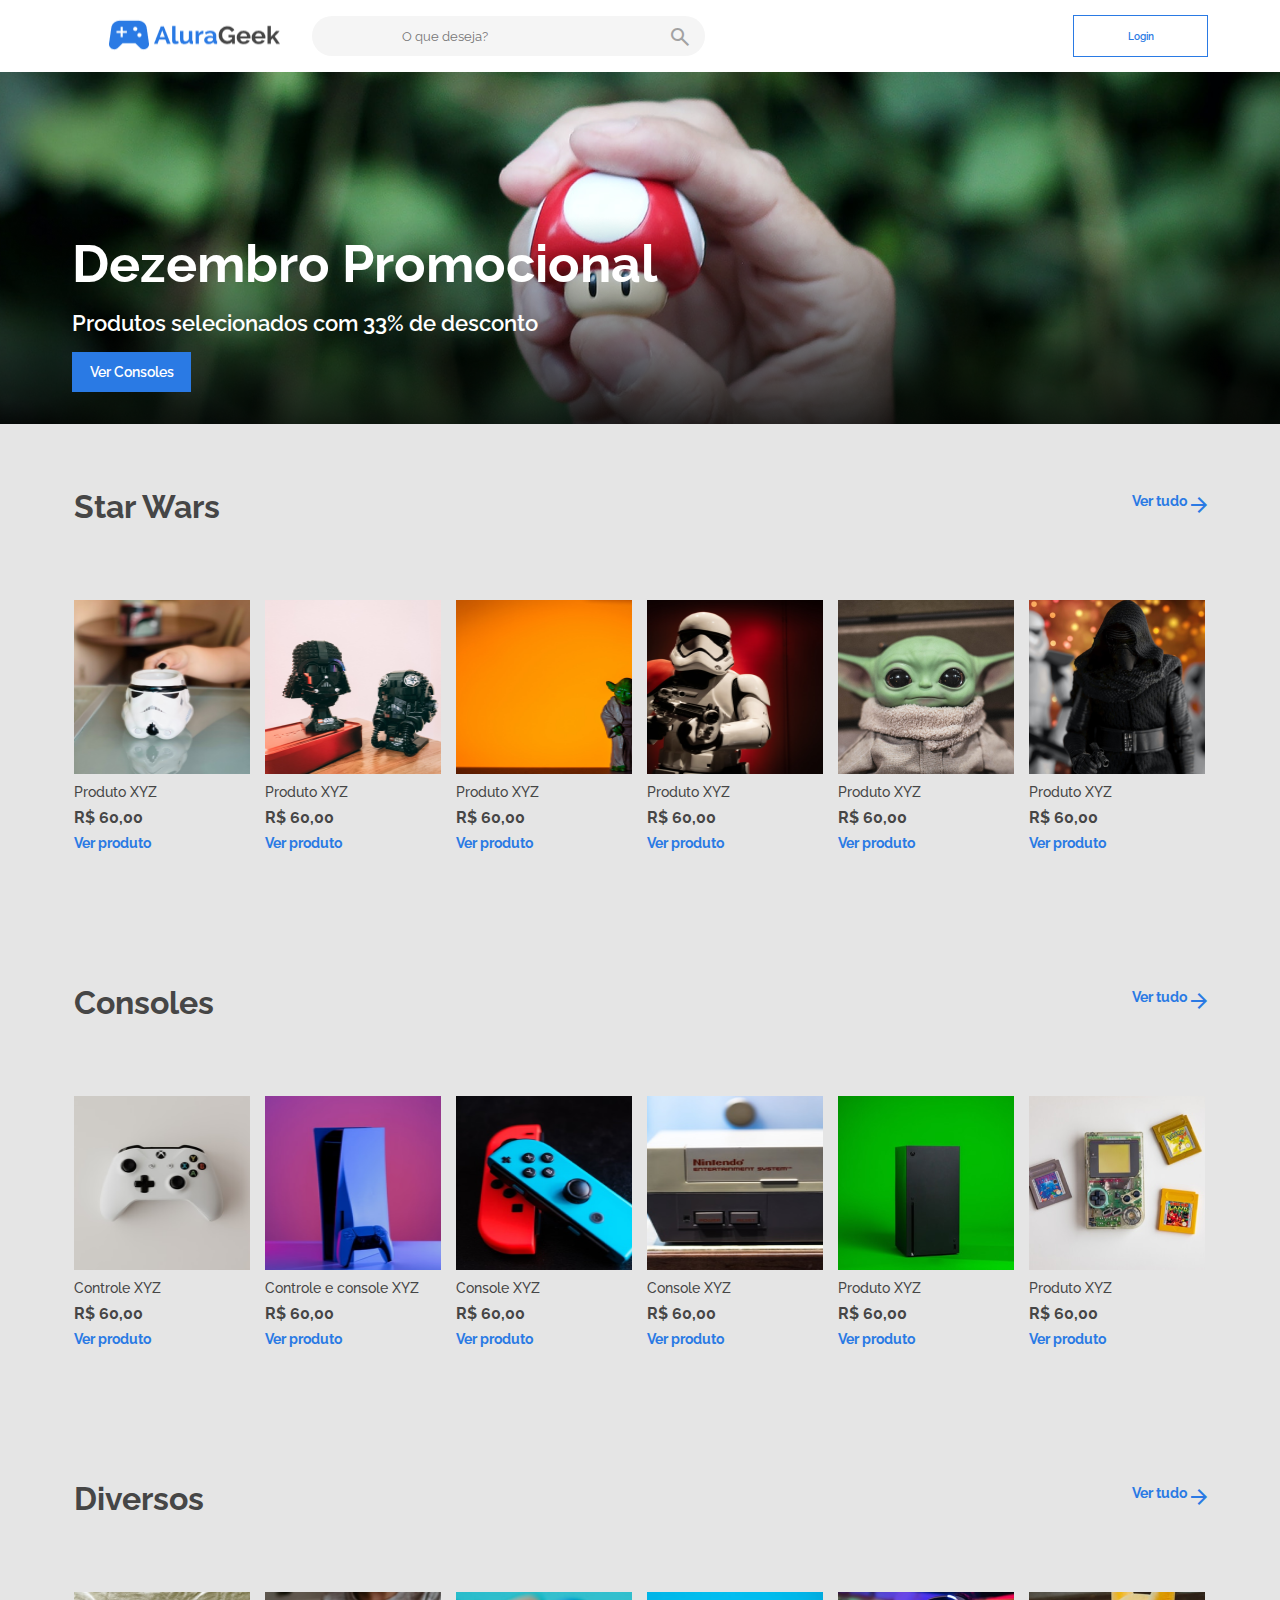
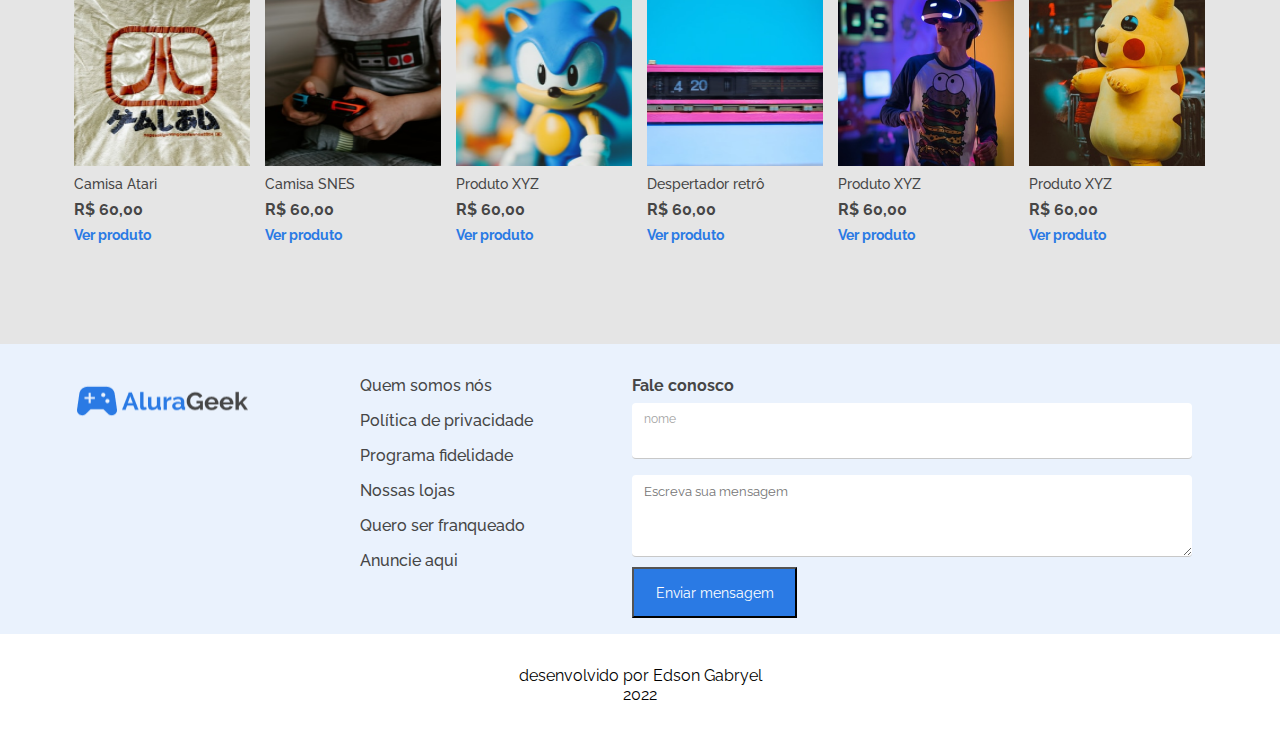
<file: index.html>
<!DOCTYPE html>
<html lang="pt-br">

<head>
    <meta charset="UTF-8">
    <meta http-equiv="X-UA-Compatible" content="IE=edge">
    <meta name="viewport" content="width=device-width, initial-scale=1.0">
    <link rel="stylesheet" href="./assets/css/header.css">
    <link rel="stylesheet" href="./assets/css/products-list.css">
    <link rel="stylesheet" href="./assets/css/about.css">
    <link rel="preconnect" href="https://fonts.googleapis.com">
    <link rel="preconnect" href="https://fonts.gstatic.com" crossorigin>
    <link href="https://fonts.googleapis.com/css2?family=Raleway:wght@400;500;700&display=swap" rel="stylesheet">
    <link rel="stylesheet"
        href="https://fonts.googleapis.com/css2?family=Material+Symbols+Outlined:opsz,wght,FILL,GRAD@20..48,100..700,0..1,-50..200" />

    <title>AluraGeek|Challenge</title>
</head>

<body>
    <header>
        <section class="header">
            <div class="header__container">
                <a href="./index.html">
                <img src="./assets/img/Logo.png" alt="logo da AluraGeek" class="header__logo">
                <div class="header__search"></a>

                    <input type="text" class="header__search__text" placeholder="O que deseja?">
                     <span class="search__icon material-symbols-outlined">
                            search
                        </span>

                </div>
            </div>
            <a href="./html/loginpage.html" class="header__button ">Login</a>
            <span id="header__icon" class="header__icon material-symbols-outlined">
                search
            </span>
        </section>

    </header>
    <main>
        <div class="promotion__container">
            <div class="promotion">
                <h1 class="promotion__title">Dezembro Promocional</h1>
                <p class="promotion__description">Produtos selecionados com 33% de desconto</p>
                <a href="" class="promotion__button">Ver Consoles</a>
            </div>
        </div>
        <section class="product">


            <div class="product__div">
                <h1 class="product__title">Star Wars</h1>
                <a href="" class="product__link">Ver tudo <span class="material-symbols-outlined">
                        arrow_forward
                    </span></a>
            </div>
            <div class="product__container">
                <div class="product__item">
                    <img src="./assets/img/star-wars-product-1.png" alt="Caneca Stormtrooper" class="product__img">
                    <p class="product__name">Produto XYZ</p>
                    <p class="product__price">R$ 60,00</p>
                    <p class="product__button">Ver produto</p>
                </div>

                <div class="product__item">
                    <img src="./assets/img/star-wars-product-2.png" alt="Estatua Lego Darth Vader" class="product__img">
                    <p class="product__name">Produto XYZ</p>
                    <p class="product__price">R$ 60,00</p>
                    <p class="product__button">Ver produto</p>
                </div>
                <div class="product__item">
                    <img src="./assets/img/star-wars-product-3.png" alt="Figure Action mestre Yoda"
                        class="product__img">
                    <p class="product__name">Produto XYZ</p>
                    <p class="product__price">R$ 60,00</p>
                    <p class="product__button">Ver produto</p>
                </div>
                <div class="product__item">
                    <img src="./assets/img/star-wars-product-4.png" alt="Fantasia Stormtrooper" class="product__img">
                    <p class="product__name">Produto XYZ</p>
                    <p class="product__price">R$ 60,00</p>
                    <p class="product__button">Ver produto</p>
                </div>
                <div class="product__item item__desktop">
                    <img src="./assets/img/star-wars-product-5.png" alt="Fantasia Stormtrooper" class="product__img">
                    <p class="product__name">Produto XYZ</p>
                    <p class="product__price">R$ 60,00</p>
                    <p class="product__button">Ver produto</p>
                </div>
                <div class="product__item item__desktop">
                    <img src="./assets/img/star-wars-product-6.png" alt="Fantasia Stormtrooper" class="product__img">
                    <p class="product__name">Produto XYZ</p>
                    <p class="product__price">R$ 60,00</p>
                    <p class="product__button">Ver produto</p>
                </div>
            </div>
        </section>
        <section class="product">
            <div class="product__div">
                <h1 class="product__title">Consoles</h1>
                <a href="" class="product__link">Ver tudo <span class="material-symbols-outlined">
                        arrow_forward
                    </span></a>
            </div>
            <div class="product__container">
                <div class="product__item">
                    <img src="./assets/img/console_product-1.png" alt="Controle Xbox One" class="product__img">
                    <p class="product__name">Controle XYZ</p>
                    <p class="product__price">R$ 60,00</p>
                    <p class="product__button">Ver produto</p>
                </div>
                <div class="product__item">
                    <img src="./assets/img/console_product-2.png" alt="Playstation 5" class="product__img">
                    <p class="product__name">Controle e console XYZ</p>
                    <p class="product__price">R$ 60,00</p>
                    <p class="product__button">Ver produto</p>
                </div>
                <div class="product__item">
                    <img src="./assets/img/console_product-3.png" alt="Nintendo Switch" class="product__img">
                    <p class="product__name">Console XYZ</p>
                    <p class="product__price">R$ 60,00</p>
                    <p class="product__button">Ver produto</p>
                </div>
                <div class="product__item">
                    <img src="./assets/img/console_product-4.png" alt="Nintendinho (antigo)" class="product__img">
                    <p class="product__name">Console XYZ</p>
                    <p class="product__price">R$ 60,00</p>
                    <p class="product__button">Ver produto</p>
                </div>
                <div class="product__item item__desktop">
                    <img src="./assets/img/console_product-5.png" alt="Fantasia Stormtrooper" class="product__img">
                    <p class="product__name">Produto XYZ</p>
                    <p class="product__price">R$ 60,00</p>
                    <p class="product__button">Ver produto</p>
                </div>
                <div class="product__item item__desktop">
                    <img src="./assets/img/console_product-6.png" alt="Fantasia Stormtrooper" class="product__img">
                    <p class="product__name">Produto XYZ</p>
                    <p class="product__price">R$ 60,00</p>
                    <p class="product__button">Ver produto</p>
                </div>
            </div>
        </section>
        <section class="product">
            <div class="product__div">
                <h1 class="product__title">Diversos</h1>
                <a href="" class="product__link">Ver tudo <span class="material-symbols-outlined">
                        arrow_forward
                    </span></a>
            </div>
            <div class="product__container">
                <div class="product__item">
                    <img src="./assets/img/diversos_product-1.png" alt="Camisa Atari" class="product__img">
                    <p class="product__name">Camisa Atari</p>
                    <p class="product__price">R$ 60,00</p>
                    <p class="product__button">Ver produto</p>
                </div>
                <div class="product__item">
                    <img src="./assets/img/diversos_product-2.png" alt="Camisa SNES" class="product__img">
                    <p class="product__name">Camisa SNES</p>
                    <p class="product__price">R$ 60,00</p>
                    <p class="product__button">Ver produto</p>
                </div>
                <div class="product__item">
                    <img src="./assets/img/diversos_product-3.png" alt="Figure action Sonic" class="product__img">
                    <p class="product__name">Produto XYZ</p>
                    <p class="product__price">R$ 60,00</p>
                    <p class="product__button">Ver produto</p>
                </div>
                <div class="product__item">
                    <img src="./assets/img/diversos_product-4.png" alt="Despertador retrô" class="product__img">
                    <p class="product__name">Despertador retrô</p>
                    <p class="product__price">R$ 60,00</p>
                    <p class="product__button">Ver produto</p>
                </div>
                <div class="product__item item__desktop">
                    <img src="./assets/img/diversos_product-5.png" alt="Fantasia Stormtrooper" class="product__img">
                    <p class="product__name">Produto XYZ</p>
                    <p class="product__price">R$ 60,00</p>
                    <p class="product__button">Ver produto</p>
                </div>
                <div class="product__item item__desktop item__desktop">
                    <img src="./assets/img/diversos_product-6.png" alt="Fantasia Stormtrooper" class="product__img">
                    <p class="product__name">Produto XYZ</p>
                    <p class="product__price">R$ 60,00</p>
                    <p class="product__button">Ver produto</p>
                </div>
            </div>
        </section>

    </main>
    <footer>
        <section class="about">
            <div class="about__container">
                <img src="./assets/img/Logo.png" alt="logo da empresa" class="about__logo">
                <nav class="about__company__nav">
                    <ul class="about_company__list">
                        <li class="about__company__option">Quem somos nós</li>
                        <li class="about__company__option">Política de privacidade</li>
                        <li class="about__company__option">Programa fidelidade</li>
                        <li class="about__company__option">Nossas lojas</li>
                        <li class="about__company__option">Quero ser franqueado</li>
                        <li class="about__company__option">Anuncie aqui</li>
                    </ul>
                </nav>
            </div>
            <form action="" class="about__contact">
                <p class="about__text"> Fale conosco</p>
                <label for=" insira seu nome">

                    <div class="name__container">
                        <p class="name__container__text"> nome</p>
                    <input class="about__contact__name" type='text' >
                    </div>

                </label>

                <textarea class="about__contact__mensage" placeholder="Escreva sua mensagem" name="" id="" cols="30"
                    rows="10"></textarea>

                <button class="about__contact__button"> Enviar mensagem</button>
            </form>
            
        </section>
        
    </footer>

            <p class="assinatura"> desenvolvido por Edson Gabryel <br>2022</p>
        
</body>
<script src="./assets/js/validatecontact.js"></script>

</html>
</file>
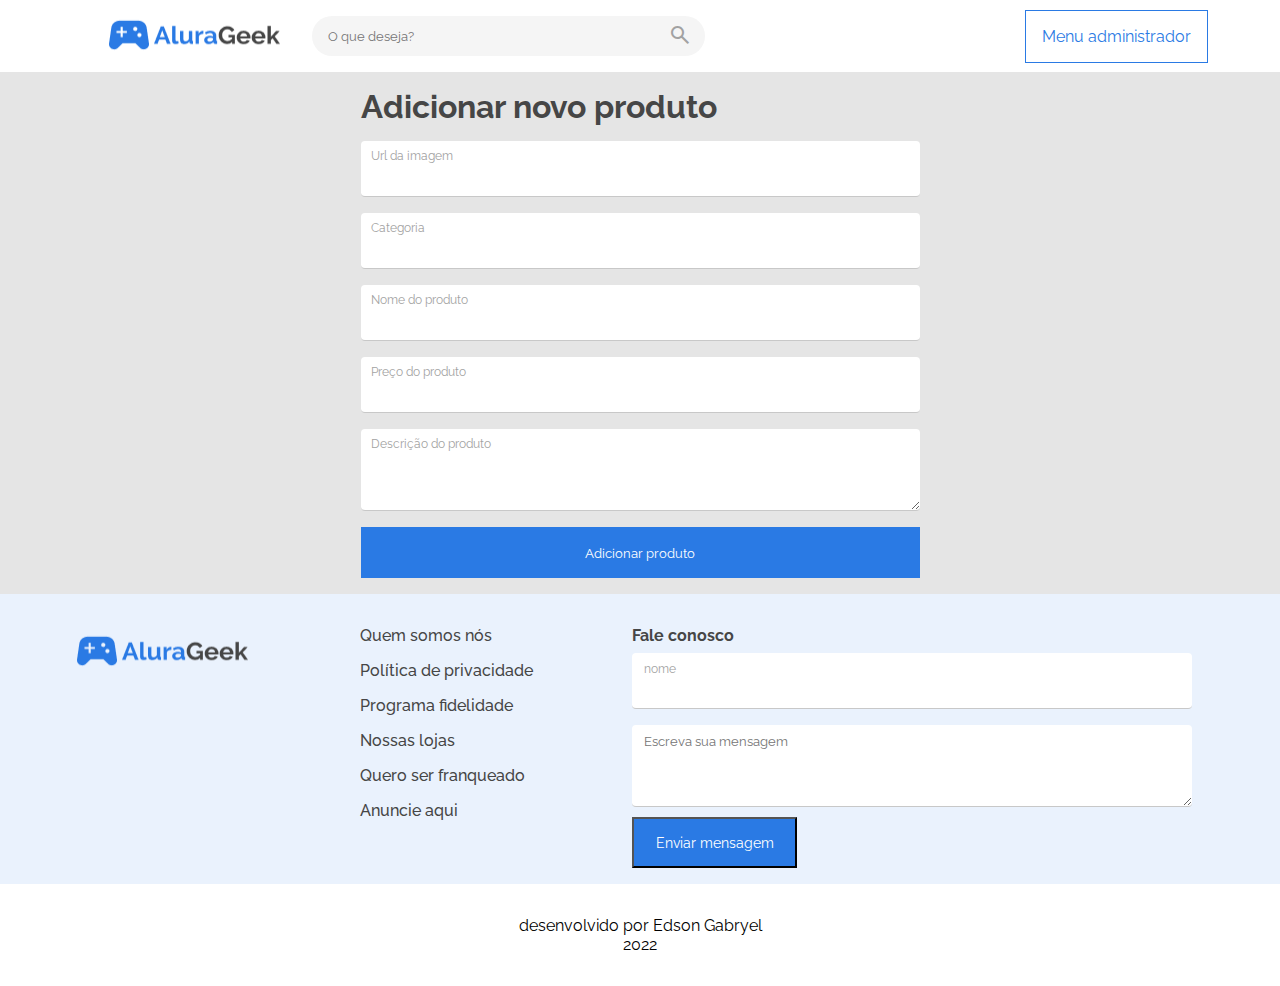
<file: html/addproductpage.html>
<!DOCTYPE html>
<html lang="pt-br">

<head>
    <meta charset="UTF-8">
    <meta http-equiv="X-UA-Compatible" content="IE=edge">
    <meta name="viewport" content="width=device-width, initial-scale=1.0">
    <link rel="stylesheet" href="../assets/css/header.css">
    <link rel="stylesheet" href="../assets/css/products-list.css">
    <link rel="stylesheet" href="../assets/css/about.css">
    <link rel="stylesheet" href="../assets/css/add-product-page.css">
    <link rel="preconnect" href="https://fonts.googleapis.com">
    <link rel="preconnect" href="https://fonts.gstatic.com" crossorigin>
    <link href="https://fonts.googleapis.com/css2?family=Raleway:wght@400;500;700&display=swap" rel="stylesheet">
    <link rel="stylesheet"
        href="https://fonts.googleapis.com/css2?family=Material+Symbols+Outlined:opsz,wght,FILL,GRAD@20..48,100..700,0..1,-50..200" />

    <title>AluraGeek|Challenge</title>
</head>

<body>
    <header>
        <section class="header">
            <div class="header__container">
                <a href="../index.html">
                <img src="../assets/img/Logo.png" alt="logo da AluraGeek" class="header__logo">
            </a>
                <div class="header__search">

                    <input type="text" class="header__search__text" placeholder="O que deseja?">
                    <a href="#"> <span class="search__icon  material-symbols-outlined">
                            search
                        </span></a>

                </div>
            </div>
            <a href="#" class="header__button header__button-admin">Menu administrador</a>
            <span id="header__icon" class="header__icon header__icon-admin material-symbols-outlined">
                search
            </span>
        </section>

    </header>
    <main>
        <section class="container">
            <form action="" class="formularie">

                <h1 class="formularie__title"> Adicionar novo produto</h1>
                <label for="url" class="formularie__label"> Url da imagem </label>
                <input type="email" id="url" class="formularie__box">

                <label for="categorie" class="formularie__label"> Categoria </label>
                <input type="email" id="categorie" class="formularie__box">

                <label for="name" class="formularie__label"> Nome do produto </label>
                <input type="email" id="name" class="formularie__box">

                <label for="price" class="formularie__label">Preço do produto </label>
                <input type="email" id="price" class="formularie__box">

                <label for="description" class="formularie__label">Descrição do produto </label>
                <textarea id="description" class=" text-box"></textarea>

                <button class="formularie__button">
                    Adicionar produto

                </button>
                
            </form>




        </section>

    </main>
    <footer>
        <section class="about">
            <div class="about__container">
                <img src="../assets/img/Logo.png" alt="logo da empresa" class="about__logo">
                <nav class="about__company__nav">
                    <ul class="about_company__list">
                        <li class="about__company__option">Quem somos nós</li>
                        <li class="about__company__option">Política de privacidade</li>
                        <li class="about__company__option">Programa fidelidade</li>
                        <li class="about__company__option">Nossas lojas</li>
                        <li class="about__company__option">Quero ser franqueado</li>
                        <li class="about__company__option">Anuncie aqui</li>
                    </ul>
                </nav>
            </div>
            <form action="" class="about__contact">
                <p class="about__text"> Fale conosco</p>
                <label for=" insira seu nome">

                    <div class="name__container">
                        <p class="name__container__text"> nome</p>
                        <input class="about__contact__name" type='text'>
                    </div>

                </label>

                <textarea class="about__contact__mensage" placeholder="Escreva sua mensagem" name="" id="" cols="30"
                    rows="10"></textarea>

                <button class="about__contact__button"> Enviar mensagem</button>
            </form>

        </section>

    </footer>

    <p class="assinatura"> desenvolvido por Edson Gabryel <br>2022</p>
</body>
</file>
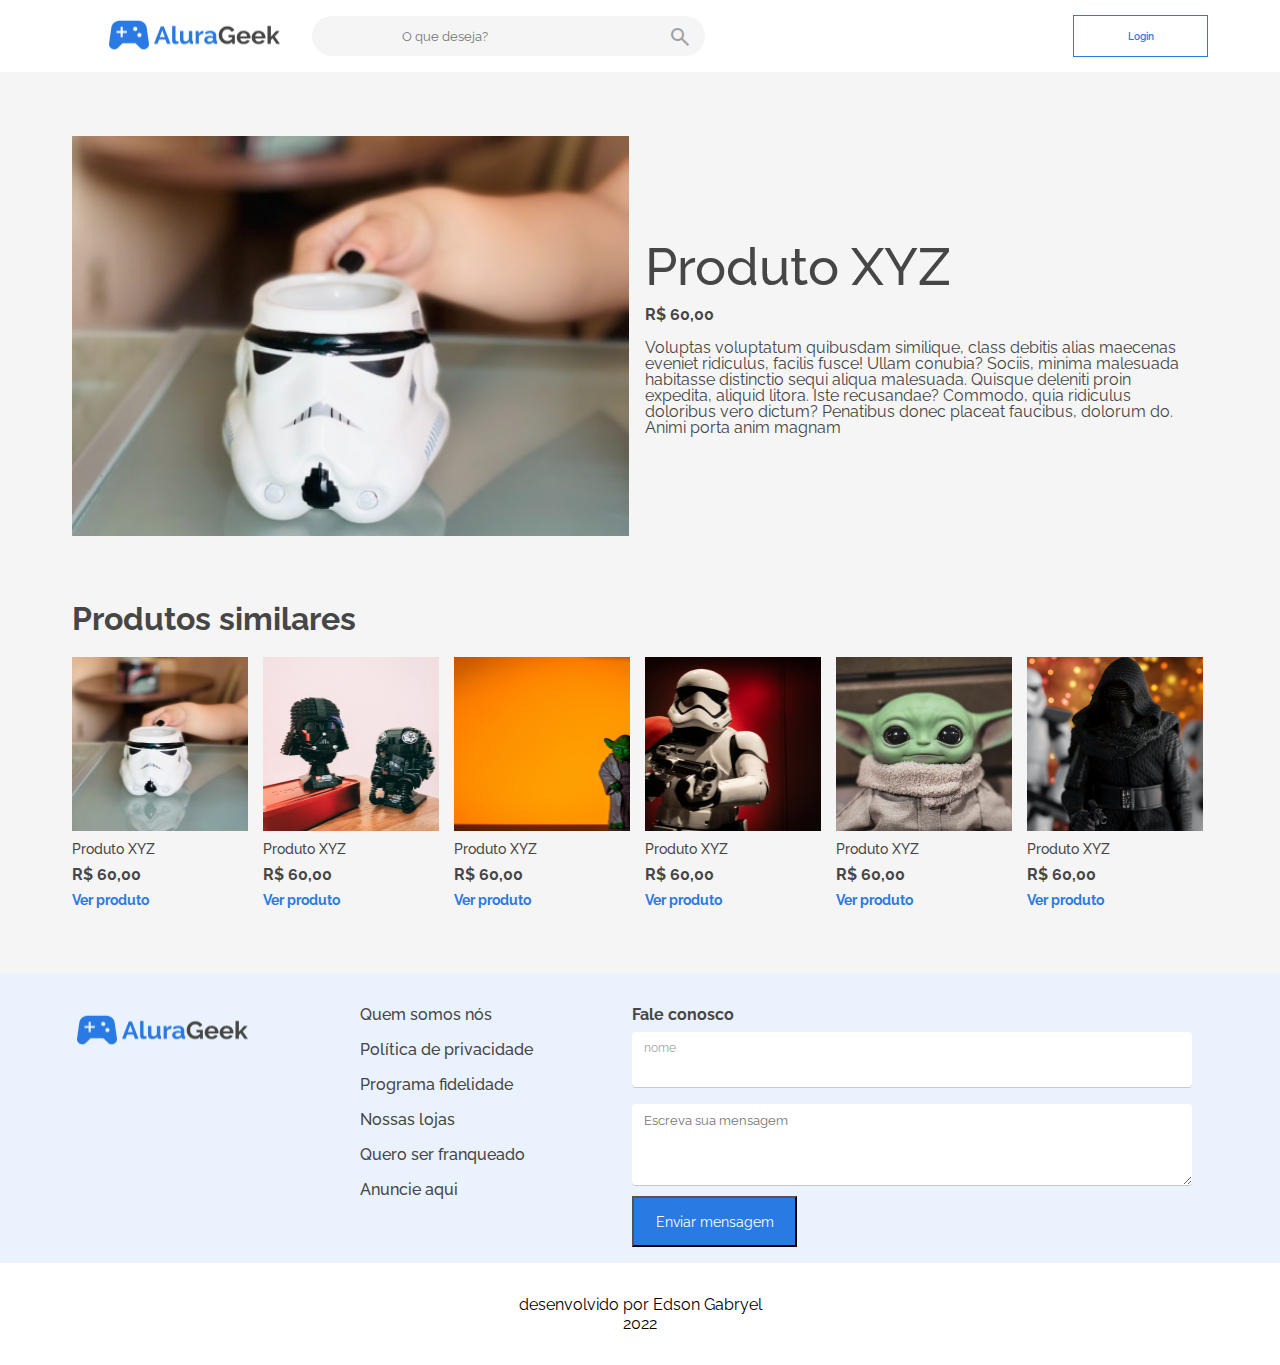
<file: html/descriptionpage.html>
<!DOCTYPE html>
<html lang="pt-br">

<head>
    <meta charset="UTF-8">
    <meta http-equiv="X-UA-Compatible" content="IE=edge">
    <meta name="viewport" content="width=device-width, initial-scale=1.0">
    <link rel="stylesheet" href="../assets/css/header.css">
    <link rel="stylesheet" href="../assets/css/description.css">
    <link rel="stylesheet" href="../assets/css/about.css">
    <link rel="stylesheet" href="../assets/css/products-list.css">
    <link rel="preconnect" href="https://fonts.googleapis.com">
    <link rel="preconnect" href="https://fonts.gstatic.com" crossorigin>
    <link href="https://fonts.googleapis.com/css2?family=Raleway:wght@400;500;700&display=swap" rel="stylesheet">
    <link rel="stylesheet"
        href="https://fonts.googleapis.com/css2?family=Material+Symbols+Outlined:opsz,wght,FILL,GRAD@20..48,100..700,0..1,-50..200" />

    <title>AluraGeek|Challenge</title>
</head>

<body>
    <header>
        <section class="header">
            <div class="header__container">
                <a href="../index.html">
                <img src="../assets/img/Logo.png" alt="logo da AluraGeek" class="header__logo">
                <div class="header__search"></a>

                    <input type="text" class="header__search__text" placeholder="O que deseja?">
                     <span class="search__icon material-symbols-outlined">
                            search
                        </span>

                </div>
            </div>
            <a href="#" class="header__button ">Login</a>
            <span id="header__icon" class="header__icon material-symbols-outlined">
                search
            </span>
        </section>

    </header>

        </section>
        <main>

            <section class="product__box">
                <div class="product__main">
                    <img src="../assets/img/star-wars-product-1-description.png" alt="" class="product__image">
                    <img src="../assets/img/star-wars-product-1-description(desktop).png" alt="" class="product__image-desktop">
                    <div class="product__description">
                        <h1 class="product__legend">Produto XYZ</h1>
                        <p class="product__price">R$ 60,00</p>
                        <p class="product__text">Voluptas voluptatum quibusdam similique, class debitis alias maecenas
                            eveniet ridiculus, facilis fusce! Ullam conubia? Sociis, minima malesuada habitasse
                            distinctio sequi aliqua malesuada. Quisque deleniti proin expedita, aliquid litora. Iste
                            recusandae? Commodo, quia ridiculus doloribus vero dictum? Penatibus donec placeat faucibus,
                            dolorum do. Animi porta anim magnam</p>
                    </div>
                </div>

                <div class="product__similar">



                    <div class="product__container " id="container-similar">

                        <div class="product__similar__title-container">
                            <h1 class="product__similar-title" > Produtos similares</h1>
                        </div>

                        <div class="product__item">

                            <img src="../assets/img/star-wars-product-1.png" alt="Caneca Stormtrooper"
                                class="product__img">
                            <p class="product__name">Produto XYZ</p>
                            <p class="product__price">R$ 60,00</p>
                            <p class="product__button">Ver produto</p>
                        </div>

                        <div class="product__item">
                            <img src="../assets/img/star-wars-product-2.png" alt="Estatua Lego Darth Vader"
                                class="product__img">
                            <p class="product__name">Produto XYZ</p>
                            <p class="product__price">R$ 60,00</p>
                            <p class="product__button">Ver produto</p>
                        </div>
                        <div class="product__item">
                            <img src="../assets/img/star-wars-product-3.png" alt="Figure Action mestre Yoda"
                                class="product__img">
                            <p class="product__name">Produto XYZ</p>
                            <p class="product__price">R$ 60,00</p>
                            <p class="product__button">Ver produto</p>
                        </div>
                        <div class="product__item">
                            <img src="../assets/img/star-wars-product-4.png" alt="Fantasia Stormtrooper"
                                class="product__img">
                            <p class="product__name">Produto XYZ</p>
                            <p class="product__price">R$ 60,00</p>
                            <p class="product__button">Ver produto</p>
                        </div>
                        <div class="product__item item__desktop">
                            <img src="../assets/img/star-wars-product-5.png" alt="Fantasia Stormtrooper"
                                class="product__img">
                            <p class="product__name">Produto XYZ</p>
                            <p class="product__price">R$ 60,00</p>
                            <p class="product__button">Ver produto</p>
                        </div>
                        <div class="product__item item__desktop">
                            <img src="../assets/img/star-wars-product-6.png" alt="Fantasia Stormtrooper"
                                class="product__img">
                            <p class="product__name">Produto XYZ</p>
                            <p class="product__price">R$ 60,00</p>
                            <p class="product__button">Ver produto</p>
                        </div>
                    </div>




























                </div>
            </section>
        </main>

        <footer>
            <section class="about">
                <div class="about__container">
                    <img src="../assets/img/Logo.png" alt="logo da empresa" class="about__logo">
                    <nav class="about__company__nav">
                        <ul class="about_company__list">
                            <li class="about__company__option">Quem somos nós</li>
                            <li class="about__company__option">Política de privacidade</li>
                            <li class="about__company__option">Programa fidelidade</li>
                            <li class="about__company__option">Nossas lojas</li>
                            <li class="about__company__option">Quero ser franqueado</li>
                            <li class="about__company__option">Anuncie aqui</li>
                        </ul>
                    </nav>
                </div>
                <form action="" class="about__contact">
                    <p class="about__text"> Fale conosco</p>
                    <label for=" insira seu nome">

                        <div class="name__container">
                            <p class="name__container__text"> nome</p>
                            <input class="about__contact__name" type='text'>
                        </div>

                    </label>

                    <textarea class="about__contact__mensage" placeholder="Escreva sua mensagem" name="" id="" cols="30"
                        rows="10"></textarea>

                    <button class="about__contact__button"> Enviar mensagem</button>
                </form>

            </section>

        </footer>

        <p class="assinatura"> desenvolvido por Edson Gabryel <br>2022</p>

</body>

</html
</file>
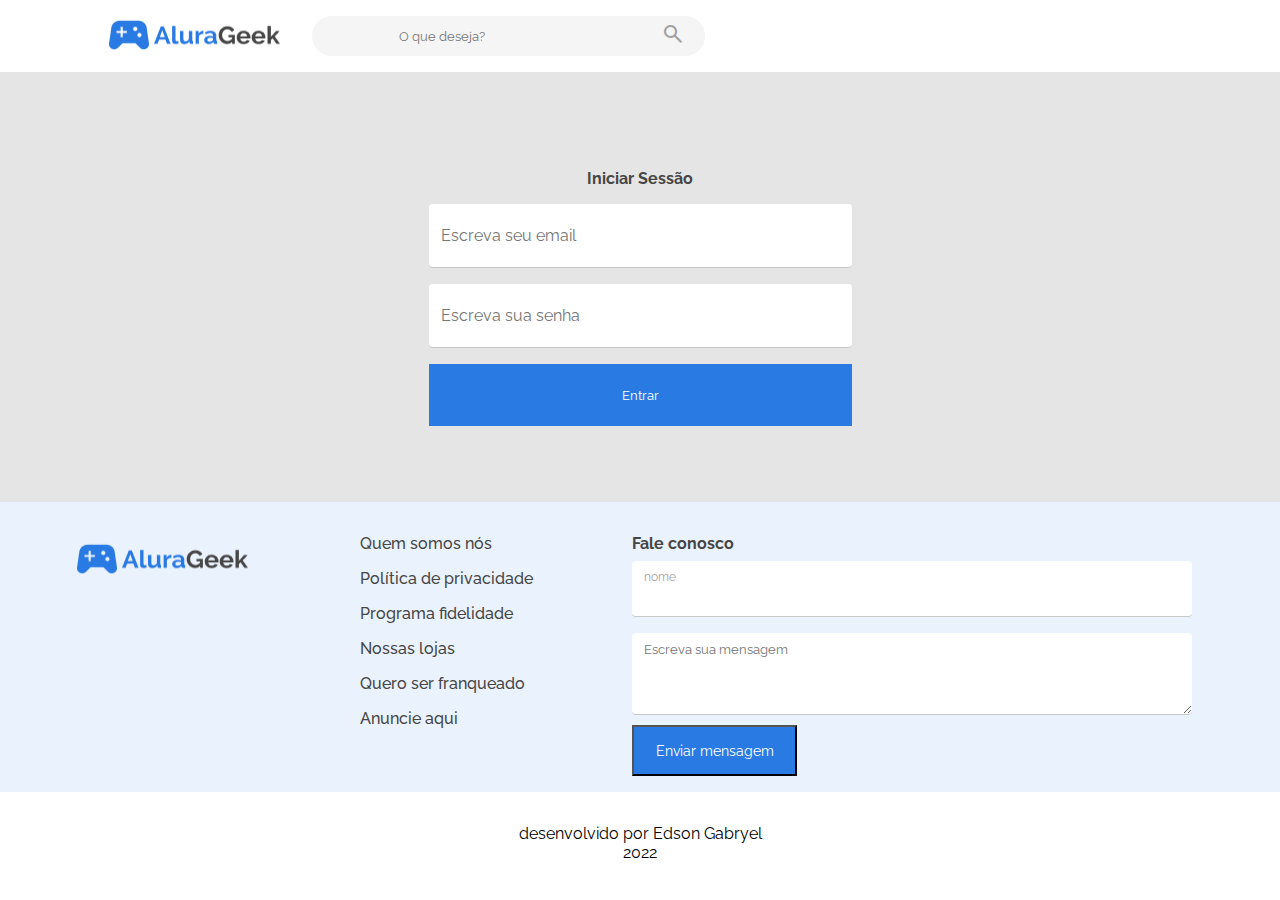
<file: html/loginpage.html>
<!DOCTYPE html>
<html lang="pt-br">
<head>
    <meta charset="UTF-8">
    <meta http-equiv="X-UA-Compatible" content="IE=edge">
    <meta name="viewport" content="width=device-width, initial-scale=1.0">
    <link rel="stylesheet" href="../assets/css/about.css">
    <link rel="stylesheet" href="../assets/css/header.css">
    <link rel="stylesheet" href="../assets/css/login-page.css">
    <link rel="preconnect" href="https://fonts.googleapis.com">
    <link rel="preconnect" href="https://fonts.gstatic.com" crossorigin>
    <link href="https://fonts.googleapis.com/css2?family=Raleway:wght@400;500;700&display=swap" rel="stylesheet">
    <link rel="stylesheet"
        href="https://fonts.googleapis.com/css2?family=Material+Symbols+Outlined:opsz,wght,FILL,GRAD@20..48,100..700,0..1,-50..200" />
    
    <title>AluraGeek|loginpage</title>
</head>
<body>
    <header>
        <section class="header">
            <div class="header__container">
                <a href="../index.html">
                <img src="../assets/img/Logo.png" alt="logo da AluraGeek" class="header__logo">
                <div class="header__search"></a>

                    <input type="text" class="header__search__text" placeholder="O que deseja?">
                     <span class="search__icon material-symbols-outlined">
                            search
                        </span>

                </div>
            </div>
            <span id="header__icon" class="header__icon material-symbols-outlined">
                search
            </span>
        </section>

    </header>
    <main>
        <section class="login__container">
            <form action="" class="login__form">
                <h1 class="login__title">Iniciar Sessão</h1>
                <input type="email" required class="login__email" placeholder="Escreva seu email">
                <input type="password" class="login__password" placeholder="Escreva sua senha">
                <button type="button" class="login__button">Entrar</button>
            </form>
        </section>

    </main>
    <footer>
        <section class="about">
            <div class="about__container">
                <img src="../assets/img/Logo.png" alt="logo da empresa" class="about__logo">
                <nav class="about__company__nav">
                    <ul class="about_company__list">
                        <li class="about__company__option">Quem somos nós</li>
                        <li class="about__company__option">Política de privacidade</li>
                        <li class="about__company__option">Programa fidelidade</li>
                        <li class="about__company__option">Nossas lojas</li>
                        <li class="about__company__option">Quero ser franqueado</li>
                        <li class="about__company__option">Anuncie aqui</li>
                    </ul>
                </nav>
            </div>
            <form action="" class="about__contact">
                <p class="about__text"> Fale conosco</p>
                <label for=" insira seu nome">

                    <div class="name__container">
                        <p class="name__container__text"> nome</p>
                    <input class="about__contact__name" type='text' >
                    </div>

                </label>

                <textarea class="about__contact__mensage" placeholder="Escreva sua mensagem" name="" id="" cols="30"
                    rows="10"></textarea>

                <button  class="about__contact__button"> Enviar mensagem</button>
            </form>
            
        </section>
        
    </footer>

            <p class="assinatura"> desenvolvido por Edson Gabryel <br>2022</p>
    
</body>
<script src="../assets/js/login.js"> </script>

</html>
</file>
<file: assets/css/header.css>
:root {
    --azul-alura: #2A7AE4;
    --fonte-branca: #fff;
    --fonte-preta: #464646;
    --fundo-azul: #EAF2FD;
    --fonte-placeholder: #A2A2A2;
    --fonte-padrao: 'Raleway', sans-serif;
    --fundo-cinza: #E5E5E5;
    --borda-cinza:#C8C8C8;
    font-size: 10px;
}

* {
    margin: 0;
    padding: 0;
    font-family: var(--fonte-padrao);
}

.header__search {
    display: none;
}

.header {

    height: 72px;
    display: flex;
    align-items: center;
    justify-content: space-between;
}

.header__logo {
    width: 100px;
    height: 28px;
    display: inline;
    margin-left: 16px;
}

.header__button {
    text-decoration: none;
    display: flex;
    align-items: center;
    justify-content: center;
    margin-left: 35.5px;
    height: 40px;
    width: 133px;
    color: var(--azul-alura);
    font-weight: 600;
    border: 1px solid var(--azul-alura);


}
.header__button-admin{
    width: 166px;
    margin-left: 0;
    font-size: 1.4rem;
    font-weight: 600;
}

.header__icon {
    color: var(--fonte-preta);
    margin: 0 28px 0 38.5px;
}
.header__icon-admin{
    margin: 0;
    margin-right: 24px;
}

.promotion {
    display: flex;
    flex-flow: column;
    height: 192px;
    background-image: url(../img/banner-image.png.jpg);
    background-position: center;
    background-repeat: no-repeat;
    background-size: 100%;
    
    padding-left: 16px;
    padding-bottom: 16px;
    box-sizing: border-box;

}

.promotion__title {
    font-weight: 700;
    color: var(--fonte-branca);
    font-size: 2.2rem;
    padding: 78px 16px 8px 0;



}

.promotion__description {
    font-weight: 600;
    color: var(--fonte-branca);
    font-size: 1.4rem;
    padding-bottom: 8px;
}

.promotion__button {
    display: flex;
    align-items: center;
    justify-content: center;
    text-decoration: none;
    color: var(--fonte-branca);
    padding: 16px 12px;
    background-color: var(--azul-alura);
    width: 119px;
    height: 40px;
    font-weight: 600;
    font-size: 1.4rem;
    box-sizing: border-box;

}

@media screen and (min-width:768px) {

    .header__container {
        padding-left: 32px;
        display: flex;
        align-items: center;
        width: 404px;
        justify-content: space-between;
    }

    .header__logo {
        margin: 0;



    }

    .header__search {
        width: 272px;
        height: 40px;
        background-color: #F5F5F5;
        border-radius: 20px;
        display: flex;
        align-items: center;
        justify-content: space-between;


    }

    .header__search__text {
        margin-left: 16px;
        background-color: #F5F5F5;
        border: none;

    }

    .header__search__text:focus {
        box-shadow: 0 0 0 0;
        outline: 0;
        margin-left: 16px;
        background-color: #F5F5F5;
        border: none;

    }

    .search__icon {
        color: var(--fonte-placeholder);
        margin: 0 20px 5px;
    }

    #header__icon {
        display: none;
    }

    .header__button {
        margin-right: 32px;
    }

    .promotion {
        background-image: url(../img/banner-image.png.jpg);
        background-position: center;
        background-size: cover;
        height: 352px;
        padding-left: 32px;
    }

    .promotion__title {
        font-size: 5.2rem;
        padding: 0;
        margin: 161px 32px 16px 0;
    }

    .promotion__description {
        font-size: 2.2rem;
        padding-bottom: 16px;



    }

    .promotion__button {
        margin-bottom: 32px;

    }
}

@media screen and (min-width:1136px) {


    .header {
        margin: 0 auto;
        width: 1136px;
    }

    .header__container {
        display: flex;
        align-items: center;
        width: 601px;
        justify-content: space-between;
    }

    .header__logo {
        width: 176px;
        height: 50px;
    }

    .header__search {
        width: 393px;
        height: 40px;
    }
    .header__button{
        margin: 0;
    }
    .header__button-admin{
        width: 181px;
        height: 51px;
        margin-left: 0;
        font-size: 1.6rem;
        font-weight: 400;
    }
.promotion__container{
    width: 100%;
    background-image: url(../img/banner-image.png);
    background-size: cover;
    background-position: center;

}
    .promotion {
        background-image: none;
        background-position: center;
        margin: 0 auto 32px;
        padding: 0;
        
        width: 1136px;
    }

}
</file>
<file: assets/css/products-list.css>
:root {
    --azul-alura: #2A7AE4;
    --fonte-branca: #fff;
    --fonte-preta: #464646;
    --fundo-azul: #EAF2FD;
    --fonte-placeholder: #A2A2A2;
    --fonte-padrao: 'Raleway', sans-serif;
    font-size: 10px;
}

main {
    background-color: #E5E5E5;
}

.item__desktop {
    display: none;
}

.product {
    display: flex;
    flex-wrap: wrap;
  
}


.title__container {
    width: 100%;
    
}

.title__text {
    color: var(--fonte-preta);
    font-weight: 700;
    font-size: 2.2rem;

}

.title__button {
    display: flex;
    justify-content: center;
    align-items: center;
    color: #fff;
    background-color: var(--azul-alura);
    border: none;
    text-decoration: none;
    width: 151px;
    height: 40px;
    font-size: 1.4rem;
    font-weight: 600;
    margin-top: 16px;
}

.product__div {
    display: flex;
    height: 26px;
    width: 100vw;
    justify-content: space-between;
    align-items: center;
    margin: 16px;
    box-sizing: border-box;
}

.product__title {
    font-weight: 700;

    height: 26px;
    width: 102px;
    font-size: 2.2rem;
    color: var(--fonte-preta);

}

.icon__container {
    display: flex;
    justify-content: flex-end;
    padding-right: 15px;
    gap: 24px;
    position: relative;
    bottom: 170px;
}

.product__icon-trash {
    width: 17px;
    height: 17px;
    color: #fff;


}

.product__icon-pen {
    width: 17px;
    height: 17px;
    color: #fff;


}

.material-symbols-outlined {
    width: 17px;
    height: 17px;
    display: flex;
    align-items: center;
    fill: 100%;

}

.product__link {
    display: flex;
    justify-content: center;
    align-items: center;

    height: 16px;
    width: 77px;
    font-weight: 700;
    font-size: 1.4rem;
    text-decoration: none;


    color: var(--azul-alura);


}

.product__container {

    flex-wrap: wrap;
    display: flex;
    gap: 16px;
    padding: 0 16px;
}

.product__item {
    width: 156px;
    height: 249px;

    padding-bottom: 16px;

}

.product__img {
    width: 156px;
    height: 174px;
    
}

.product__name {
    font-weight: 500;
    font-size: 1.4rem;
    color: var(--fonte-preta);
    padding-bottom: 8px;
    padding-top: 8px;


}

.product__price {
    font-weight: 700;
    font-size: 1.6rem;
    color: var(--fonte-preta);
    padding-bottom: 8px;
}

.product__button {

    font-weight: 700;
    font-size: 1.4rem;
    color: var(--azul-alura);
    margin-bottom: 16px;

}

@media screen and (min-width:768px) {

    .title__container{
        
        display: flex;
        justify-content: space-between;
        align-items: baseline;
        margin: 0;
    }
    .title__button{
        padding: 0;
    }
    .product__div {
        margin: 32px 32px 16px 32px;
    }

    .product__item {
        width: 164px;
        height: 252px;

    }

    .product__img {
        width: 164px;
        height: 174px;
    }
    .product__container{
       
       padding: 0 32px 32px;
    }

}

@media screen and (min-width:1136px) {
    .item__desktop {
        display: block;
    }
    .title__text{
        font-size: 3.2rem;
    }
    .title__button{
        font-size: 1.6rem;

    }

    .product__div {
        margin: 32px auto 16px;
        
    }

    .product {
        width: 1133px;
        margin: 0 auto;
        padding: 0;
    }



    .product__title {
        font-size: 3.2rem;
        width: auto;

    }

    .product__container {
        display: flex;
        gap: 15px;
        width: 1136px;
        margin: 0 auto ;
        padding: 70px 0 36px 0;
    }

    .product__item {
        width: 176px;
        height: 252px;
        padding: 0;

        margin-bottom: 64px;

    }

    .product__img {
        width: 176px;
        height: 174px;
        padding: 0;

    }
}
</file>
<file: assets/css/about.css>
:root {
    --azul-alura: #2A7AE4;
    --fonte-branca: #fff;
    --fonte-preta: #464646;
    --fundo-azul: #EAF2FD;
    --fonte-placeholder: #A2A2A2;
    --fonte-padrao: 'Raleway', sans-serif;
    font-size: 10px;
}

.about {

    display: flex;
    flex-direction: column;
    align-items: center;
    background-color: var(--fundo-azul);
}

.about__logo {
    width: 176px;
    margin-bottom: 16px;

}

.about__company__nav {
    color: var(--fonte-preta);
    font-weight: 500;
    text-align: center;
    height: 194px;
    margin-bottom: 32px;
}

.about__company__option {
    font-size: 1.6rem;
    list-style: none;
    padding-bottom: 16px;

}



.about__text {
    font-weight: 700;
    font-size: 1.6rem;
    color: var(--fonte-preta);
    padding-bottom: 8px;
}

.name__container {
    background-color: #fff;
    margin-bottom: 16px;
    width:328px;
    padding-right: 24px;
    border-bottom: 1px solid #C8C8C8;
    border-radius: 4px;
    box-sizing: border-box;

}

.name__container__text {
    color: #A2A2A2;
    font-weight: 400;
    font-size: 12px;
    line-height: 16px;
    padding: 8px 12px 4px 12px;
}

.about__contact__name {
    text-align: start;
    padding-left: 10px;
    border: none;
    width:328px ;
    box-sizing: border-box;
}

.about__contact__name:focus {
    box-shadow: 0 0 0 0;
    outline: 0;
}
.about__contact__name.error{
    color: red;
}


.about__contact__mensage {
    width: 328px;
    box-sizing: border-box;
    height: 82px;
    border: none;
    margin: 0 16px 8px 0;
    border-bottom: 1px solid #C8C8C8;
    padding: 8px 12px 4px 12px;
    border-radius: 4px;


}

.about__contact__mensage:focus {
    box-shadow: 0 0 0 0;
    outline: 0;
}

.about__contact__button:disabled{
    background-color: #A2A2A2;
}

.about__contact__button {
    color: #fff;
    font-weight: 600px;
    font-size: 1.4rem;
    padding: 12px 16px;
    display: flex;
    justify-content: center;
    align-items: center;
    background-color: var(--azul-alura);
    margin-bottom: 16px;
}

.assinatura {
    margin: 32px;
    font-size: 1.6rem;
    text-align: center;
}

@media screen and (min-width:768px) {

    .about {
        flex-direction: row;
        align-items: flex-start;
    }

    .about__container {
        margin: 32px 32px 16px;
        padding-right: 78px;
    }

    .about__company__nav {
        text-align: start;
    }

    .about__text {
        margin-top: 32px;
    }

    .name__container {
        width: 434px;

        height: 56px;
    }

    .about__contact__name {
        width: 434px;

    }

    .about__contact__mensage {
        width: 434px;
        height: 82px;
    }
}

@media screen and (min-width:1136px) {
    footer {
        background-color: #EAF2FD;
    }

    .about__container {
        display: flex;
        gap: 112px;
        padding: 0;
        margin:0;
        margin-top: 32px;

    }

    .about {
        display: flex;
        justify-content: space-between;
        margin: 0 auto;
        width: 1136px;
    }


    .about__logo {
        width: 176px;
        height: 50px;

    }
    .about__company__option{
        width: 176px;
    }

    .name__container {
        width: 560px;
        height: 56px;
        box-sizing: border-box;

    }
    

    .about__contact__mensage {
        box-sizing: border-box;
        width: 560px;
        height: 82px;
    }

    .about__contact__button {
        width: 165px;
        height: 51px;
    }

}
</file>
<file: assets/css/add-product-page.css>
.container {
    padding: 16px;
}

.formularie {
    display: flex;
    flex-direction: column;


}
.formularie__title{
    font-weight: 700;
font-size: 2.2rem;
color: var(--fonte-preta);
}

.formularie__label {
    position: relative;
    bottom: -24px;
    left: 10px;
    width: 304px;
    height: 1.6rem;
    font-weight: 400;
    font-size: 12px;
    color: #A2A2A2;
}

.formularie__box {

    height: 56px;
    width: 100%;
    border-radius: 4px;
    padding-top: 8px;
    font-size: 1.6rem;
    font-weight: 400px;
    padding-left: 12px;
    box-sizing: border-box;
    border: none;
    border-bottom: 1px solid #C8C8C8;
    color: var(--fonte-preta);
}

.formularie__date {
    border: none;
}

.formularie__box:focus {
    border: none;
    box-shadow: none;
    outline: none;
    padding-top: 10px;
    width: 100%;
}

.text-box {
    width: 100%;
    height: 82px;
    border-radius: 4px;
    padding-top: 24px;
    font-size: 1.6rem;
    font-weight: 400px;
    padding-left: 12px;
    box-sizing: border-box;
    border: none;
    border-bottom: 1px solid #C8C8C8;
    color: var(--fonte-preta);

}
.formularie__button{
    background-color: var(--azul-alura);
    margin-top: 16px;
    height: 51px;
    color: #fff;
    border: none;
    

}
@media screen and (min-width:1136px){
    .formularie{
        max-width:559px ;
        margin: 0 auto;
    }

    .formularie__title{
        font-weight: 700;
    font-size: 3.2rem;
    color: var(--fonte-preta);
    }
}
</file>
<file: assets/css/description.css>
.product__image-desktop{
    display: none;
}
.product__box {
    background-color:  #F5F5F5;;
    display: flex;
    flex-direction: column;
}

.product__main {
    display: flex;
    flex-direction: column;
    align-items: center;
}
.product__legend{
    font-size: 2.2rem;
    font-weight: 500;
}

.product__image {
    width: 360px;
    justify-self: center;

}

.product__description {
    display: flex;
    flex-direction: column;
    gap: 8px;
    margin: 16px;
    color: var(--fonte-preta);
}
#container-similar{
    padding:0 16px;
}
.product__similar__title-container{
    width: 100% ;
    
}
.product__similar-title {
    color: var(--fonte-preta);
    height: 26px;
    width: 100%;
    font-size: 2.2rem;
    font-weight: 700;
    text-align: left;
    
    
}

.product__price {

    font-size: 1.6rem;
    font-weight: 700;



}

.product__text {

    font-size: 1.4rem;
    font-weight: 400;
    line-height: 16px;


}
@media screen and (min-width:768px) {


    .product__main{
        display: flex;
        flex-direction: row;
        padding-left:32px ;
    }
    .product__image{
        width: 254px;
        height: 157px;
       
    }
    #container-similar{
        padding: 0 32px;
    }
    
}@media screen and (min-width:1136px) {

    .product__main{
        display: flex;
        flex-direction: row;
        padding: 64px 0 0;
        max-width: 1136px;
        margin: 0 auto;

    }
    .product__legend{
        font-size:5.2rem ;
    }
    .product__text{
        font-size: 1.6rem;
    }
   
    .product__image{
        display: none;
    }
     .product__image-desktop{
        display: block;
    }
    .product__image-desktop{

        width: 560px;
        height: 400px;
        display:block;
    }
    #container-similar{
        padding: 64px 0 0;

    }
    .product__description{
        width: 560px;
    }
    .product__similar-title {
        font-size: 3.2rem;
        padding-bottom: 16px;
       
    }


}
</file>
<file: assets/css/login-page.css>
:root{
    --button-disabled: #acacac
}
.login__container {
    background-color: var(--fundo-cinza);
    display: flex;
    justify-content: center;
    padding: 97px 0 76px 0;


}

.login__form {
    display: flex;
    flex-direction: column;
    align-items: center;
    gap: 16px;
}

.login__title {
    font-size: 1.6rem;
    font-weight: 700;
    color: var(--fonte-preta);
}

.login__email,
.login__password {
    width: 275px;
    height: 41px;
    border-radius: 4px;
    border: none;
    border-bottom: 1px solid var(--borda-cinza);
    padding-left: 12px;
}
.login__email:focus,
.login__password:focus{
    box-shadow: 0 0 0 0;
    outline: 0;


}


.login__email-error,.login__password-error{
    border: none;
    border: 1px solid red;
}

.login__button {
    color: var(--fonte-branca);
    background-color: var(--azul-alura);
    border: none;
    width: 109px;
    height: 40px;
}
.login__button:disabled{
    background-color: var(--button-disabled);
    cursor: not-allowed;
}

@media screen and (min-width: 1136px) {

    .login__email,
    .login__password {
        width: 423px;
        height: 64px;
        border-radius: 4px;
        border: none;
        border-bottom: 1px solid var(--borda-cinza);
        padding-left: 12px;
        font-size: 1.6rem;
        box-sizing: border-box;
    }

    .login__button {
        width: 423px;
        height: 62px;
    }

}
</file>
